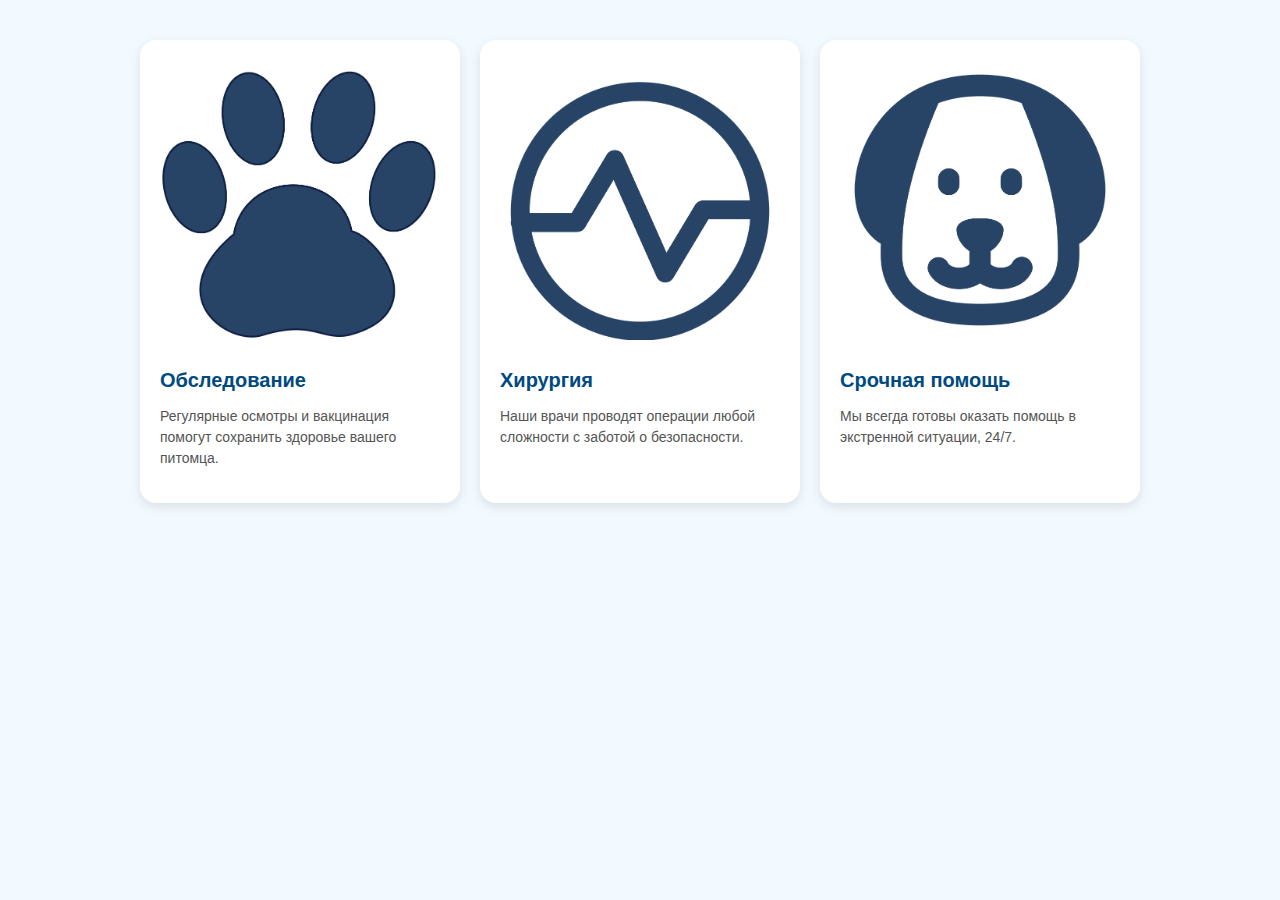
<file: src/main/resources/static/test.html>
<!DOCTYPE html>
<html lang="en">
<head>
  <meta charset="UTF-8">
  <meta name="viewport" content="width=device-width, initial-scale=1.0">
  <title>Vet Clinic</title>
  <style>
    body {
      font-family: Arial, sans-serif;
      margin: 0;
      padding: 40px;
      background: #f2f9ff;
    }

    .cards {
      display: flex; /* или можно grid */
      gap: 20px;
      flex-wrap: wrap;
      justify-content: center;
    }

    .card {
      background: white;
      border-radius: 16px;
      box-shadow: 0 4px 12px rgba(0,0,0,0.1);
      padding: 20px;
      width: 280px;
      transition: transform 0.2s ease, box-shadow 0.2s ease;
    }

    .card:hover {
      transform: translateY(-5px);
      box-shadow: 0 8px 20px rgba(0,0,0,0.15);
    }

    .card img {
      width: 100%;
      border-radius: 12px;
      margin-bottom: 15px;
    }

    .card h3 {
      margin: 10px 0;
      font-size: 20px;
      color: #004a80;
    }

    .card p {
      font-size: 14px;
      color: #555;
      line-height: 1.5;
    }
  </style>
</head>
<body>
  <div class="cards">
    <div class="card">
      <img src="img/pet_icon.png" alt="Cat">
      <h3>Обследование</h3>
      <p>Регулярные осмотры и вакцинация помогут сохранить здоровье вашего питомца.</p>
    </div>

    <div class="card">
      <img src="img/health_icon.png" alt="Dog">
      <h3>Хирургия</h3>
      <p>Наши врачи проводят операции любой сложности с заботой о безопасности.</p>
    </div>

    <div class="card">
      <img src="img/dog_icon.png" alt="Pet Care">
      <h3>Срочная помощь</h3>
      <p>Мы всегда готовы оказать помощь в экстренной ситуации, 24/7.</p>
    </div>
  </div>
</body>
</html>
</file>
